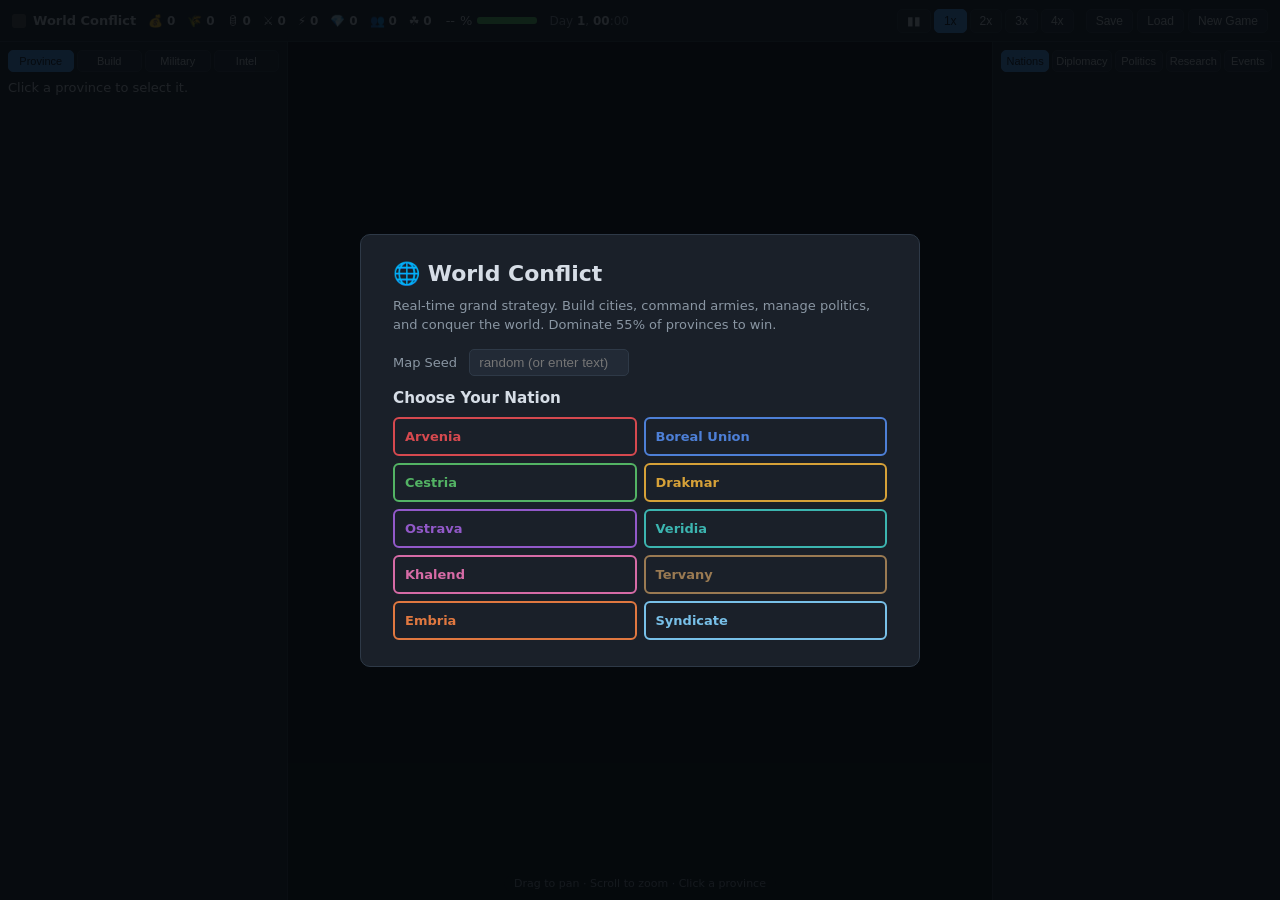
<file: world-conflict/index.html>
<!DOCTYPE html>
<html lang="en">
<head>
<meta charset="UTF-8">
<meta name="viewport" content="width=device-width, initial-scale=1.0">
<title>World Conflict — Grand Strategy</title>
<link rel="stylesheet" href="style.css">
</head>
<body>

<!-- ===== TOP BAR ===== -->
<div id="topbar">
  <div id="nation-badge">
    <span id="nation-flag"></span>
    <span id="nation-name">World Conflict</span>
  </div>
  <div id="resources">
    <span class="res" title="Money">&#x1F4B0; <b id="res-money">0</b><i id="inc-money"></i></span>
    <span class="res" title="Food">&#x1F33E; <b id="res-food">0</b><i id="inc-food"></i></span>
    <span class="res" title="Oil">&#x1F6E2; <b id="res-oil">0</b><i id="inc-oil"></i></span>
    <span class="res" title="Steel">&#x2694; <b id="res-steel">0</b><i id="inc-steel"></i></span>
    <span class="res" title="Electronics">&#x26A1; <b id="res-electronics">0</b><i id="inc-electronics"></i></span>
    <span class="res" title="Rare Metals">&#x1F48E; <b id="res-rare_metals">0</b><i id="inc-rare_metals"></i></span>
    <span class="res" title="Manpower">&#x1F465; <b id="res-manpower">0</b><i id="inc-manpower"></i></span>
    <span class="res" title="Political Will">&#x2618; <b id="res-political_will">0</b><i id="inc-pw"></i></span>
  </div>
  <div id="approval-bar-wrap" title="Overall approval">
    <span id="approval-pct">--</span>%
    <div id="approval-bar"><div id="approval-fill"></div></div>
  </div>
  <div id="clock">Day <b id="day">1</b>, <b id="hour">00</b>:00</div>
  <div id="speed-controls">
    <button class="spd" data-spd="0" title="Pause">&#9646;&#9646;</button>
    <button class="spd active" data-spd="1" title="1x">1x</button>
    <button class="spd" data-spd="2" title="2x">2x</button>
    <button class="spd" data-spd="3" title="3x">3x</button>
    <button class="spd" data-spd="4" title="4x">4x</button>
  </div>
  <div id="sys-controls">
    <button id="btn-save">Save</button>
    <button id="btn-load">Load</button>
    <button id="btn-new">New Game</button>
  </div>
</div>

<!-- ===== MAIN LAYOUT ===== -->
<div id="layout">

  <!-- LEFT PANEL -->
  <div id="left-panel">
    <div class="tabs" id="left-tabs">
      <button class="tab active" data-ltab="province">Province</button>
      <button class="tab" data-ltab="build">Build</button>
      <button class="tab" data-ltab="military">Military</button>
      <button class="tab" data-ltab="intel">Intel</button>
    </div>

    <!-- Province Tab -->
    <div id="ltab-province" class="ltab-page">
      <div id="pp-none">Click a province to select it.</div>
      <div id="pp-body" class="hidden">
        <h2 id="pp-name">—</h2>
        <div id="pp-owner"></div>
        <div id="pp-terrain"></div>
        <div id="pp-population"></div>
        <div id="pp-happiness-section">
          <div class="section-label">Happiness</div>
          <div id="pp-happiness-bar-wrap">
            <div id="pp-happiness-bar"><div id="pp-happiness-fill"></div></div>
            <span id="pp-happiness-val">0</span>
          </div>
          <div id="pp-happiness-factors"></div>
        </div>
        <div id="pp-factions-section">
          <div class="section-label">Faction Population</div>
          <div id="pp-factions-bar"></div>
          <div id="pp-factions-detail"></div>
        </div>
        <div id="pp-resources-section">
          <div class="section-label">Province Resources</div>
          <div id="pp-res-outputs"></div>
        </div>
        <div id="pp-misc"></div>
      </div>
    </div>

    <!-- Build Tab -->
    <div id="ltab-build" class="ltab-page hidden">
      <div id="build-none">Select an owned province first.</div>
      <div id="build-body" class="hidden">
        <h3>Current Buildings</h3>
        <div id="build-current"></div>
        <h3>Build Queue</h3>
        <div id="build-queue"></div>
        <h3>Construct</h3>
        <div id="build-options"></div>
      </div>
    </div>

    <!-- Military Tab -->
    <div id="ltab-military" class="ltab-page hidden">
      <div id="mil-none">Select a province first.</div>
      <div id="mil-body" class="hidden">
        <h3>Units Here</h3>
        <div id="mil-units"></div>
        <div id="mil-actions"></div>
        <h3>Recruit</h3>
        <div id="mil-recruit"></div>
      </div>
    </div>

    <!-- Intel Tab -->
    <div id="ltab-intel" class="ltab-page hidden">
      <div id="intel-none">Select an enemy province to view intel options.</div>
      <div id="intel-body" class="hidden">
        <h3>Spy Network</h3>
        <div id="intel-level"></div>
        <h3>Operations</h3>
        <div id="intel-ops"></div>
        <h3>Intel Report</h3>
        <div id="intel-report"></div>
      </div>
    </div>
  </div>

  <!-- MAP -->
  <div id="map-wrap">
    <canvas id="map" width="960" height="540"></canvas>
    <div id="map-hint">Drag to pan &middot; Scroll to zoom &middot; Click a province</div>
    <div id="banner" class="hidden"></div>
    <div id="map-tooltip" class="hidden"></div>
  </div>

  <!-- RIGHT PANEL -->
  <div id="right-panel">
    <div class="tabs" id="right-tabs">
      <button class="tab active" data-rtab="nations">Nations</button>
      <button class="tab" data-rtab="diplomacy">Diplomacy</button>
      <button class="tab" data-rtab="politics">Politics</button>
      <button class="tab" data-rtab="research">Research</button>
      <button class="tab" data-rtab="events">Events</button>
    </div>
    <div id="rtab-nations" class="rtab-page panel"></div>
    <div id="rtab-diplomacy" class="rtab-page panel hidden"></div>
    <div id="rtab-politics" class="rtab-page panel hidden"></div>
    <div id="rtab-research" class="rtab-page panel hidden"></div>
    <div id="rtab-events" class="rtab-page panel hidden"></div>
  </div>
</div>

<!-- ===== MODALS ===== -->

<!-- Start Modal -->
<div id="start-modal" class="modal">
  <div class="modal-box">
    <h1>&#127760; World Conflict</h1>
    <p class="sub">Real-time grand strategy. Build cities, command armies, manage politics, and conquer the world. Dominate 55% of provinces to win.</p>
    <label>Map Seed <input id="seed-input" type="text" placeholder="random (or enter text)"></label>
    <h3>Choose Your Nation</h3>
    <div id="nation-picker"></div>
  </div>
</div>

<!-- Election Modal -->
<div id="election-modal" class="modal hidden">
  <div class="modal-box">
    <h1>&#128683; ELECTION DAY</h1>
    <p id="election-desc"></p>
    <div id="election-factions"></div>
    <div id="election-result" class="hidden">
      <h2 id="election-outcome"></h2>
      <p id="election-outcome-text"></p>
      <button id="btn-election-close">Continue</button>
    </div>
    <div id="election-voting">
      <p style="color:var(--dim)">The vote is being tallied...</p>
      <button id="btn-election-vote">Hold Election</button>
    </div>
  </div>
</div>

<!-- Event Modal -->
<div id="event-modal" class="modal hidden">
  <div class="modal-box">
    <div id="event-category" class="event-cat"></div>
    <h2 id="event-title"></h2>
    <p id="event-desc"></p>
    <div id="event-choices"></div>
  </div>
</div>

<!-- Edict Modal -->
<div id="edict-modal" class="modal hidden">
  <div class="modal-box">
    <h2 id="edict-title">Enact Edict</h2>
    <p id="edict-desc"></p>
    <p id="edict-cost-text" style="color:var(--accent)"></p>
    <div id="edict-effects"></div>
    <div style="display:flex;gap:10px;margin-top:16px">
      <button id="btn-edict-confirm">Enact</button>
      <button id="btn-edict-cancel">Cancel</button>
    </div>
  </div>
</div>

<!-- End Modal -->
<div id="end-modal" class="modal hidden">
  <div class="modal-box">
    <h1 id="end-title"></h1>
    <p id="end-text"></p>
    <button id="btn-end-new">Play Again</button>
  </div>
</div>

<script src="src/data.js"></script>
<script src="src/engine.js"></script>
<script src="src/ai.js"></script>
<script src="src/ui.js"></script>
<script src="src/main.js"></script>
</body>
</html>
</file>
<file: world-conflict/style.css>
* { box-sizing: border-box; margin: 0; padding: 0; }

:root {
  --bg: #10141a;
  --panel: #1a2029;
  --panel2: #222a36;
  --border: #2e3947;
  --text: #d6dde6;
  --dim: #8a96a3;
  --accent: #4da3ff;
  --good: #5fd068;
  --bad: #e5604c;
  --warn: #e5b34c;
  --purple: #9259c9;
  --teal: #3cb5b0;
}

html, body { height: 100%; overflow: hidden; }

body {
  background: var(--bg);
  color: var(--text);
  font-family: "Segoe UI", system-ui, sans-serif;
  font-size: 13px;
  display: flex;
  flex-direction: column;
}

.hidden { display: none !important; }

/* ---------- Top bar ---------- */
#topbar {
  display: flex;
  align-items: center;
  gap: 12px;
  padding: 6px 12px;
  background: var(--panel);
  border-bottom: 1px solid var(--border);
  flex-shrink: 0;
  flex-wrap: nowrap;
  overflow-x: auto;
  min-height: 42px;
}

#nation-badge { display: flex; align-items: center; gap: 7px; font-weight: 600; white-space: nowrap; }
#nation-flag { width: 14px; height: 14px; border-radius: 3px; display: inline-block; background: #555; flex-shrink: 0; }

#resources { display: flex; gap: 10px; }
.res { white-space: nowrap; font-size: 12px; }
.res b { font-variant-numeric: tabular-nums; }
.res i { font-style: normal; color: var(--dim); font-size: 10px; margin-left: 2px; }

#approval-bar-wrap { display: flex; align-items: center; gap: 5px; white-space: nowrap; }
#approval-bar { width: 60px; height: 7px; background: var(--border); border-radius: 3px; overflow: hidden; }
#approval-fill { height: 100%; background: var(--good); transition: width 0.3s; }

#clock { color: var(--dim); white-space: nowrap; font-size: 12px; }
#clock b { color: var(--text); font-variant-numeric: tabular-nums; }

#speed-controls { display: flex; gap: 3px; margin-left: auto; flex-shrink: 0; }

button {
  background: var(--panel2);
  color: var(--text);
  border: 1px solid var(--border);
  border-radius: 5px;
  padding: 4px 9px;
  cursor: pointer;
  font-size: 12px;
  transition: border-color 0.15s;
}
button:hover:not(:disabled) { border-color: var(--accent); color: var(--accent); }
button:disabled { opacity: 0.4; cursor: default; }
button.active { background: var(--accent); color: #08111c; border-color: var(--accent); }
button.danger { border-color: var(--bad); color: var(--bad); }
button.danger:hover { background: var(--bad); color: #fff; }

/* ---------- Layout ---------- */
#layout { flex: 1; display: flex; min-height: 0; overflow: hidden; }

#left-panel, #right-panel {
  width: 288px;
  flex-shrink: 0;
  overflow-y: auto;
  background: var(--panel);
  display: flex;
  flex-direction: column;
}
#left-panel { border-right: 1px solid var(--border); }
#right-panel { border-left: 1px solid var(--border); }

.panel { flex: 1; overflow-y: auto; padding: 0 2px; }
.panel h2 { font-size: 15px; margin-bottom: 8px; }
.panel h3 { font-size: 11px; text-transform: uppercase; letter-spacing: 0.07em; color: var(--dim); margin: 11px 0 5px; }

.section-label { font-size: 11px; text-transform: uppercase; letter-spacing: 0.07em; color: var(--dim); margin: 10px 0 4px; }

/* ---------- Tabs ---------- */
.tabs { display: flex; gap: 3px; padding: 8px 8px 0; flex-shrink: 0; }
.tab { flex: 1; font-size: 11px; padding: 4px 3px; }

.ltab-page, .rtab-page {
  flex: 1;
  overflow-y: auto;
  padding: 8px;
}

/* ---------- Map ---------- */
#map-wrap { flex: 1; position: relative; min-width: 0; background: #0a0e13; overflow: hidden; }
#map { width: 100%; height: 100%; display: block; cursor: crosshair; }
#map-hint {
  position: absolute; bottom: 8px; left: 50%; transform: translateX(-50%);
  color: var(--dim); font-size: 11px; pointer-events: none;
  background: rgba(10,14,19,0.7); padding: 2px 10px; border-radius: 10px;
}
#banner {
  position: absolute; top: 12px; left: 50%; transform: translateX(-50%);
  background: var(--panel2); border: 1px solid var(--accent);
  padding: 7px 18px; border-radius: 6px; font-weight: 600; font-size: 13px;
  pointer-events: none; z-index: 5; white-space: nowrap;
}
#map-tooltip {
  position: absolute; pointer-events: none; z-index: 6;
  background: rgba(10,14,19,0.93); border: 1px solid var(--border);
  border-radius: 5px; padding: 6px 10px; font-size: 12px;
  max-width: 200px;
}

/* ---------- Province panel ---------- */
#pp-body h2 { font-size: 15px; margin-bottom: 5px; }
#pp-owner { margin-bottom: 4px; font-size: 12px; }
#pp-terrain { color: var(--dim); font-size: 11px; margin-bottom: 6px; }
#pp-population { margin-bottom: 4px; font-size: 12px; }

#pp-happiness-bar-wrap { display: flex; align-items: center; gap: 8px; margin-bottom: 6px; }
#pp-happiness-bar { flex: 1; height: 8px; background: var(--border); border-radius: 4px; overflow: hidden; }
#pp-happiness-fill { height: 100%; background: var(--good); transition: width 0.4s; }
#pp-happiness-val { font-weight: 700; font-size: 13px; min-width: 28px; }

.hf-row { display: flex; align-items: center; gap: 6px; margin-bottom: 3px; font-size: 11px; }
.hf-label { width: 90px; color: var(--dim); flex-shrink: 0; }
.hf-bar { flex: 1; height: 5px; background: var(--border); border-radius: 3px; overflow: hidden; }
.hf-bar-fill { height: 100%; border-radius: 3px; }
.hf-val { width: 28px; text-align: right; color: var(--dim); }

#pp-factions-bar { display: flex; height: 10px; border-radius: 5px; overflow: hidden; margin-bottom: 4px; }
#pp-factions-detail { display: flex; flex-wrap: wrap; gap: 4px; }
.faction-badge { font-size: 10px; padding: 1px 5px; border-radius: 3px; }

.res-out-row { display: flex; justify-content: space-between; font-size: 12px; padding: 2px 0; }
.res-out-row span:last-child { color: var(--accent); }

#pp-misc { margin-top: 6px; font-size: 11px; color: var(--dim); }

/* ---------- Build panel ---------- */
.brow {
  display: flex; align-items: center; gap: 6px; padding: 5px 7px;
  border-radius: 4px; margin-bottom: 3px; background: var(--panel2); font-size: 12px;
}
.brow .b-name { flex: 1; }
.brow .b-lvl { color: var(--accent); font-size: 11px; min-width: 40px; text-align: right; }
.brow .b-cost { color: var(--dim); font-size: 10px; }
.brow button { padding: 2px 7px; font-size: 11px; flex-shrink: 0; }
.brow button[disabled] { opacity: 0.35; }
.queue-item { font-size: 12px; padding: 4px 6px; color: var(--accent); }
.progressbar { height: 4px; background: var(--border); border-radius: 2px; margin-top: 4px; overflow: hidden; }
.progressbar > div { height: 100%; background: var(--accent); transition: width 0.3s; }

/* ---------- Military panel ---------- */
.urow {
  display: flex; align-items: center; gap: 6px; padding: 4px 6px;
  border-radius: 4px; margin-bottom: 3px; background: var(--panel2); font-size: 12px;
}
.urow label { display: flex; align-items: center; gap: 5px; flex: 1; cursor: pointer; }
.urow .hp-bar { width: 50px; height: 5px; background: var(--border); border-radius: 3px; overflow: hidden; }
.urow .hp-fill { height: 100%; background: var(--good); }
.urow .hp-val { font-size: 10px; color: var(--dim); }
.urow .exp-badge { font-size: 10px; color: var(--warn); }
.rrow {
  display: flex; align-items: center; gap: 6px; padding: 4px 6px;
  border-radius: 4px; margin-bottom: 3px; background: var(--panel2); font-size: 12px;
}
.rrow .r-name { flex: 1; }
.rrow .r-cost { color: var(--dim); font-size: 10px; }
.rrow button { padding: 2px 8px; font-size: 11px; flex-shrink: 0; }
#mil-actions { margin: 8px 0; display: flex; flex-direction: column; gap: 5px; }
#mil-actions button { width: 100%; font-size: 12px; }
.btn-arming { outline: 2px solid var(--accent); }

/* ---------- Intel panel ---------- */
.intel-op-row {
  display: flex; align-items: center; gap: 6px; padding: 5px 7px;
  border-radius: 4px; margin-bottom: 4px; background: var(--panel2); font-size: 12px;
}
.intel-op-row .op-name { flex: 1; }
.intel-op-row .op-chance { color: var(--dim); font-size: 10px; }
.intel-op-row button { padding: 2px 7px; font-size: 11px; }
#intel-report { font-size: 12px; line-height: 1.6; color: var(--dim); }
#intel-report b { color: var(--text); }
.spy-level-bar { display: flex; gap: 3px; margin: 6px 0; }
.spy-pip { width: 14px; height: 14px; border-radius: 3px; background: var(--border); }
.spy-pip.filled { background: var(--accent); }

/* ---------- Nations panel ---------- */
.nation-row {
  display: flex; align-items: center; gap: 7px; padding: 7px;
  border-radius: 5px; background: var(--panel2); margin-bottom: 5px;
}
.nation-row .swatch { width: 12px; height: 12px; border-radius: 3px; flex-shrink: 0; }
.nation-row .nr-info { flex: 1; min-width: 0; }
.nation-row .nr-name { font-weight: 600; font-size: 13px; }
.nation-row .nr-stats { color: var(--dim); font-size: 10px; margin-top: 1px; }
.nation-row .rel { font-size: 10px; font-weight: 700; }
.rel.war { color: var(--bad); }
.rel.peace { color: var(--good); }
.rel.ally { color: var(--accent); }
.rel.neutral { color: var(--dim); }
.nation-row.dead { opacity: 0.35; }
.nation-row .nr-btns { display: flex; flex-direction: column; gap: 3px; }
.nation-row .nr-btns button { font-size: 10px; padding: 2px 6px; }
.str-bar { display: flex; margin-top: 3px; gap: 1px; }
.str-pip { width: 6px; height: 5px; background: var(--border); border-radius: 1px; }
.str-pip.filled { background: var(--bad); }

/* ---------- Diplomacy panel ---------- */
.diplo-section { margin-bottom: 12px; }
.diplo-target { font-size: 13px; font-weight: 600; margin-bottom: 6px; }
.diplo-actions { display: flex; flex-wrap: wrap; gap: 5px; }
.diplo-actions button { font-size: 11px; padding: 3px 8px; }
.agreement-tag { display: inline-block; font-size: 10px; padding: 1px 6px; border-radius: 3px;
  background: var(--panel); border: 1px solid var(--border); margin: 2px; }
.agreement-tag.active { border-color: var(--accent); color: var(--accent); }
#world-council-log { font-size: 11px; color: var(--dim); line-height: 1.7; }

/* ---------- Politics panel ---------- */
.faction-row {
  display: flex; align-items: center; gap: 8px; margin-bottom: 7px;
  padding: 5px 7px; border-radius: 4px; background: var(--panel2);
}
.faction-row .f-name { width: 90px; font-size: 12px; font-weight: 600; }
.faction-row .f-share { color: var(--dim); font-size: 10px; width: 32px; text-align: right; }
.f-approval-bar { flex: 1; height: 6px; background: var(--border); border-radius: 3px; overflow: hidden; }
.f-approval-fill { height: 100%; border-radius: 3px; background: var(--accent); }
.f-approval-val { font-size: 11px; min-width: 28px; text-align: right; }
.edict-row {
  display: flex; align-items: center; gap: 7px; padding: 5px 7px;
  border-radius: 4px; background: var(--panel2); margin-bottom: 4px; font-size: 12px;
}
.edict-row .e-name { flex: 1; }
.edict-row .e-cost { color: var(--warn); font-size: 10px; }
.edict-row .e-status { font-size: 10px; color: var(--accent); }
.edict-row button { font-size: 10px; padding: 2px 7px; }
#election-countdown { font-size: 11px; color: var(--dim); margin-bottom: 8px; }

/* ---------- Research panel ---------- */
.tech-tree-header { font-size: 13px; font-weight: 700; color: var(--accent);
  margin: 12px 0 6px; padding-bottom: 4px; border-bottom: 1px solid var(--border); }
.tech-row {
  padding: 5px 7px; border-radius: 5px; background: var(--panel2);
  margin-bottom: 4px; font-size: 12px; border-left: 3px solid transparent;
}
.tech-row .tr-head { display: flex; justify-content: space-between; align-items: center; gap: 6px; }
.tech-row .tr-name { font-weight: 600; }
.tech-row .tr-prereq { color: var(--dim); font-size: 10px; margin-top: 1px; }
.tech-row .desc { color: var(--dim); font-size: 10px; margin-top: 2px; }
.tech-row.done { border-left-color: var(--good); }
.tech-row.current { border-left-color: var(--accent); }
.tech-row.locked { opacity: 0.5; }
.tech-row button { font-size: 10px; padding: 2px 7px; flex-shrink: 0; }

/* ---------- Events panel ---------- */
.log-item { font-size: 11px; padding: 4px 5px; border-bottom: 1px solid var(--border); line-height: 1.4; }
.log-item .lt { color: var(--dim); margin-right: 5px; font-variant-numeric: tabular-nums; font-size: 10px; }
.log-item.important { color: var(--warn); }
.active-effect-row { display: flex; justify-content: space-between; align-items: center;
  padding: 4px 6px; background: var(--panel2); border-radius: 4px; margin-bottom: 3px; font-size: 11px; }
.active-effect-row .ae-name { flex: 1; }
.active-effect-row .ae-time { color: var(--dim); font-size: 10px; }

/* ---------- Modals ---------- */
.modal {
  position: fixed; inset: 0; background: rgba(5,8,12,0.88);
  display: flex; align-items: center; justify-content: center; z-index: 50;
}
.modal-box {
  background: var(--panel); border: 1px solid var(--border); border-radius: 10px;
  padding: 26px 32px; max-width: 560px; width: 94%;
  max-height: 88vh; overflow-y: auto;
}
.modal-box h1 { margin-bottom: 10px; font-size: 22px; }
.modal-box h2 { margin-bottom: 8px; font-size: 17px; }
.modal-box .sub { color: var(--dim); margin-bottom: 14px; font-size: 13px; }
.modal-box label { display: block; margin-bottom: 13px; color: var(--dim); font-size: 13px; }
.modal-box input {
  background: var(--panel2); border: 1px solid var(--border); color: var(--text);
  border-radius: 5px; padding: 5px 9px; margin-left: 8px; width: 160px;
}
.modal-box p { color: var(--dim); font-size: 13px; margin-bottom: 10px; line-height: 1.5; }

#nation-picker { display: grid; grid-template-columns: 1fr 1fr; gap: 7px; margin-top: 10px; }
.pick-nation {
  display: flex; align-items: center; gap: 9px; padding: 10px;
  text-align: left; border-radius: 6px;
}
.pick-nation .swatch { width: 14px; height: 14px; border-radius: 4px; flex-shrink: 0; }
.pick-nation small { display: block; color: var(--dim); font-size: 11px; }

#btn-end-new { margin-top: 14px; padding: 8px 22px; }

.event-cat { font-size: 11px; text-transform: uppercase; letter-spacing: 0.08em; color: var(--warn); margin-bottom: 5px; }
.event-choice-btn {
  display: block; width: 100%; text-align: left; margin-bottom: 8px;
  padding: 8px 12px; font-size: 12px; line-height: 1.4; border-radius: 5px;
  border: 1px solid var(--border);
}
.event-choice-btn:hover { border-color: var(--accent); background: rgba(77,163,255,0.08); }
.event-choice-btn .choice-effect { display: block; color: var(--dim); font-size: 11px; margin-top: 3px; }

#election-factions { display: grid; grid-template-columns: 1fr 1fr; gap: 8px; margin: 12px 0; }
.el-faction-row { background: var(--panel2); padding: 8px; border-radius: 5px; font-size: 12px; }
.el-faction-row .el-name { font-weight: 600; margin-bottom: 4px; }
.el-faction-bar { height: 6px; background: var(--border); border-radius: 3px; overflow: hidden; margin-bottom: 3px; }
.el-faction-fill { height: 100%; background: var(--accent); }

#election-result { margin-top: 12px; text-align: center; }
#election-result h2 { font-size: 24px; margin-bottom: 8px; }
#election-result.won h2 { color: var(--good); }
#election-result.lost h2 { color: var(--bad); }
#btn-election-close { margin-top: 12px; padding: 8px 22px; }
#btn-election-vote { padding: 8px 22px; }
#election-voting { text-align: center; margin-top: 12px; }

/* ---------- Misc helpers ---------- */
.swatch { display: inline-block; width: 11px; height: 11px; border-radius: 3px; vertical-align: middle; }
.inline-sep { color: var(--border); margin: 0 4px; }
.good { color: var(--good); }
.bad { color: var(--bad); }
.warn { color: var(--warn); }
.dim { color: var(--dim); }

/* Scrollbars */
::-webkit-scrollbar { width: 5px; }
::-webkit-scrollbar-track { background: transparent; }
::-webkit-scrollbar-thumb { background: var(--border); border-radius: 3px; }
::-webkit-scrollbar-thumb:hover { background: var(--dim); }

/* ---------- Nations panel (dynamic HTML) ---------- */
.panel-title { font-size: 13px; font-weight: 700; text-transform: uppercase; letter-spacing: 0.06em; color: var(--dim); padding: 8px 0 5px; border-bottom: 1px solid var(--border); margin-bottom: 8px; }
.pct-bar-wrap { margin-bottom: 8px; }
.pct-label { font-size: 11px; color: var(--dim); margin-bottom: 3px; }
.pct-bar { height: 6px; background: var(--border); border-radius: 3px; overflow: hidden; }
.pct-bar div { height: 100%; border-radius: 3px; }
.nat-table { width: 100%; border-collapse: collapse; font-size: 12px; }
.nat-table th { text-align: left; color: var(--dim); font-weight: 600; font-size: 10px; text-transform: uppercase; padding: 3px 4px; border-bottom: 1px solid var(--border); }
.nat-table td { padding: 4px; border-bottom: 1px solid rgba(46,57,71,0.4); }
.player-row td { background: rgba(77,163,255,0.06); }

/* ---------- Diplomacy ---------- */
.dip-row { background: var(--panel2); border-radius: 5px; padding: 8px; margin-bottom: 6px; font-size: 12px; }
.dip-btns { display: flex; gap: 5px; margin-top: 5px; flex-wrap: wrap; }
.dip-btn { font-size: 11px; padding: 3px 8px; }
.dip-btn.warn { border-color: var(--bad); color: var(--bad); }
.dip-btn.warn:hover:not(:disabled) { background: var(--bad); color: #fff; }

/* ---------- Politics ---------- */
.pol-section { margin-bottom: 12px; font-size: 12px; }
.fac-row { display: flex; justify-content: space-between; padding: 3px 0; font-size: 12px; border-bottom: 1px solid rgba(46,57,71,0.4); }
.edict-active { display: flex; justify-content: space-between; align-items: center; padding: 4px 6px; background: rgba(77,163,255,0.07); border-radius: 4px; margin-bottom: 3px; font-size: 12px; }
.edict-option { background: var(--panel2); border-radius: 5px; padding: 7px 8px; margin-bottom: 5px; font-size: 12px; }
.edict-option.disabled { opacity: 0.4; }
.edict-option small { display: block; color: var(--dim); margin: 2px 0; }

/* ---------- Research ---------- */
.res-active { background: rgba(77,163,255,0.1); border: 1px solid var(--accent); border-radius: 5px; padding: 8px; margin-bottom: 10px; font-size: 12px; }
.tech-tree { margin-bottom: 12px; }
.tree-name { font-size: 12px; font-weight: 700; text-transform: uppercase; letter-spacing: 0.06em; margin: 8px 0 4px; padding-bottom: 3px; border-bottom: 1px solid var(--border); }
.tech-item { display: flex; flex-wrap: wrap; align-items: center; gap: 6px; padding: 5px 6px; border-radius: 4px; background: var(--panel2); margin-bottom: 3px; font-size: 12px; border-left: 3px solid transparent; }
.tech-item span:first-child { flex: 1; }
.tech-item small { width: 100%; color: var(--dim); font-size: 10px; }
.tech-item.done { border-left-color: var(--good); opacity: 0.6; }
.tech-item.active { border-left-color: var(--accent); }
.tech-item.locked { opacity: 0.35; }
.bq-bar { height: 4px; background: var(--border); border-radius: 2px; margin: 3px 0; overflow: hidden; }
.sm-btn { font-size: 10px; padding: 2px 6px; flex-shrink: 0; }

/* ---------- Build panel ---------- */
.bld-cat { font-size: 10px; text-transform: uppercase; letter-spacing: 0.07em; color: var(--dim); margin: 8px 0 3px; }
.bld-row { display: flex; align-items: center; gap: 6px; padding: 4px 6px; background: var(--panel2); border-radius: 4px; margin-bottom: 3px; font-size: 12px; }
.bld-row i { color: var(--dim); font-style: normal; font-size: 10px; margin-left: auto; }
.bld-option { background: var(--panel2); border-radius: 5px; padding: 7px 8px; margin-bottom: 5px; font-size: 12px; }
.bld-option.disabled { opacity: 0.4; }
.bld-name { font-weight: 600; }
.bld-desc { color: var(--dim); font-size: 10px; margin: 2px 0; }
.bld-cost { color: var(--warn); font-size: 10px; margin-bottom: 4px; }

/* ---------- Military panel ---------- */
.unit-row { display: flex; align-items: center; gap: 6px; padding: 4px 7px; background: var(--panel2); border-radius: 4px; margin-bottom: 3px; font-size: 12px; }
.unit-row input[type=checkbox] { flex-shrink: 0; }
.unit-row span { flex: 1; }
.act-btn { width: 100%; font-size: 12px; margin-bottom: 4px; }
.recruit-row { background: var(--panel2); border-radius: 5px; padding: 6px 8px; margin-bottom: 4px; font-size: 12px; }
.recruit-row.disabled { opacity: 0.4; }
.rec-desc { display: block; color: var(--dim); font-size: 10px; margin: 2px 0; }
.rec-cost { display: block; color: var(--warn); font-size: 10px; margin-bottom: 4px; }

/* ---------- Intel panel ---------- */
.spy-op { background: var(--panel2); border-radius: 5px; padding: 7px 8px; margin-bottom: 5px; font-size: 12px; }
.spy-op.disabled { opacity: 0.4; }
.spy-op button { margin-top: 4px; font-size: 11px; }

/* ---------- Events / log ---------- */
.log-entry { font-size: 11px; padding: 4px 5px; border-bottom: 1px solid rgba(46,57,71,0.4); line-height: 1.4; }
.log-important { font-size: 11px; padding: 4px 5px; border-bottom: 1px solid rgba(46,57,71,0.4); line-height: 1.4; color: var(--warn); font-weight: 600; }
.choice-btn { display: block; width: 100%; text-align: left; margin-bottom: 7px; padding: 8px 12px; font-size: 12px; line-height: 1.4; border-radius: 5px; border: 1px solid var(--border); }
.choice-btn:hover:not(:disabled) { border-color: var(--accent); background: rgba(77,163,255,0.08); }

/* ---------- Start screen nation picker ---------- */
.nation-btn { padding: 10px; border-radius: 6px; cursor: pointer; border: 2px solid transparent; transition: background 0.15s; }
.nation-btn:hover { background: var(--panel2); }
.nation-btn.selected { background: var(--panel2); }
.nation-btn span { font-weight: 600; font-size: 13px; }
</file>
